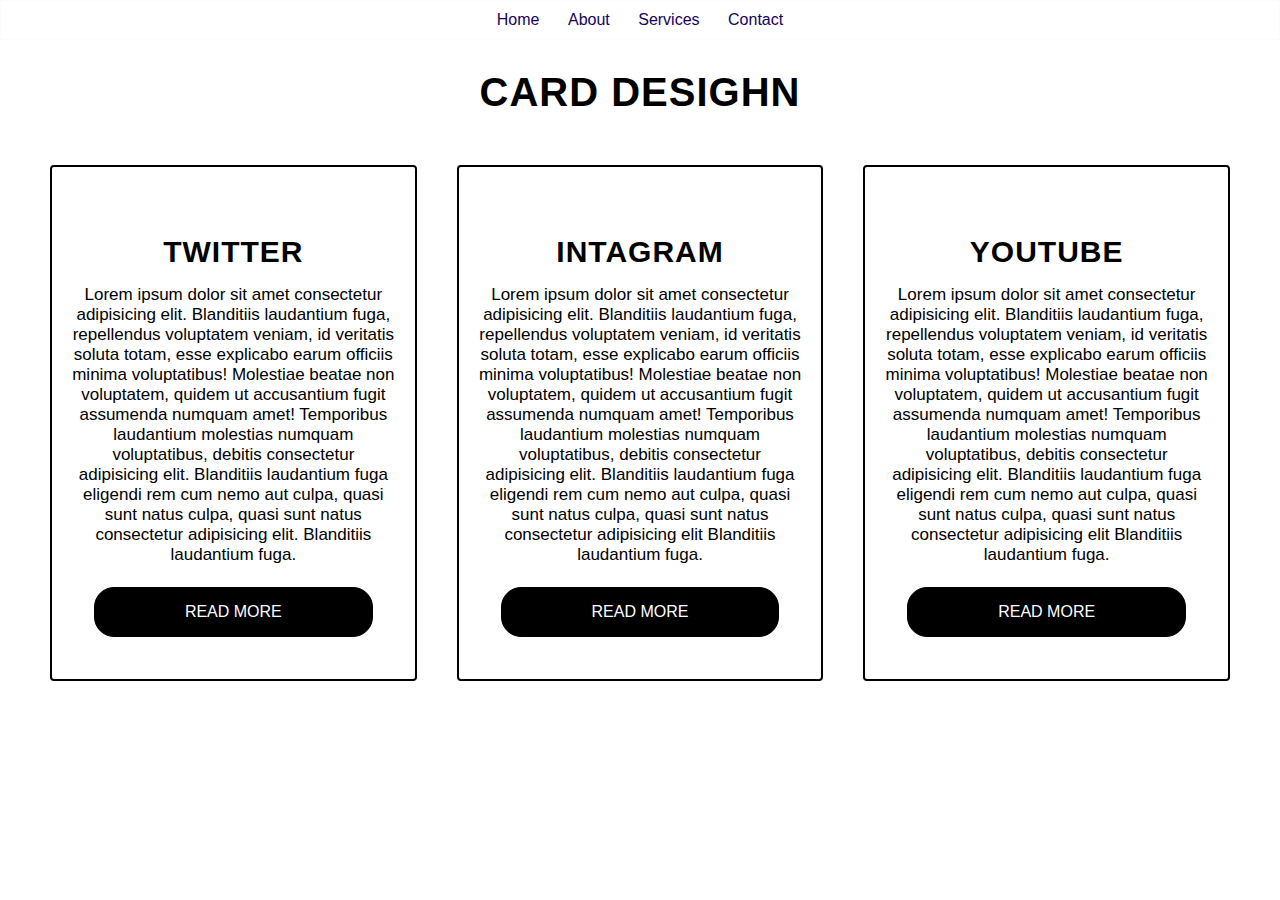
<file: index.html>
<!DOCTYPE html>
<html lang="en">
<head>
    <meta charset="UTF-8">
    <meta name="viewport" content="width=device-width, initial-scale=1.0">
    <link rel="stylesheet" href="navbar.css">
    <title>Navigation Bar Example</title>
</head>
<body>
<div class="navbar">
    <a href="#home">Home</a>
    <a href="#about">About</a>
    <a href="#services">Services</a>
    <a href="#contact">Contact</a>
</div>

<div class="card">
    <h1> card desighn </h1>
    <div class="Services">
      <div class="content content-1"> 
        <div class="fab fa-twitter"></div>
        <h2> Twitter</h2>
        <p>Lorem ipsum dolor sit amet consectetur adipisicing elit. Blanditiis laudantium fuga,
             repellendus voluptatem veniam, id veritatis soluta totam, esse explicabo earum officiis minima
              voluptatibus! Molestiae beatae non voluptatem, quidem ut accusantium fugit assumenda numquam amet!
               Temporibus laudantium molestias numquam voluptatibus, debitis  consectetur adipisicing elit. 
               Blanditiis laudantium fuga eligendi rem cum nemo aut culpa, quasi sunt natus culpa, quasi sunt natus
                 consectetur adipisicing elit. Blanditiis laudantium fuga.</p>
        <a href="#">Read More</a>
    </div>

    <div class="content content-2"> 
        <div class="fab fa-instagram"></div>
        <h2>Intagram</h2>
        <p>Lorem ipsum dolor sit amet consectetur adipisicing elit. Blanditiis laudantium fuga,
             repellendus voluptatem veniam, id veritatis soluta totam, esse explicabo earum officiis minima
              voluptatibus! Molestiae beatae non voluptatem, quidem ut accusantium fugit assumenda numquam amet!
               Temporibus laudantium molestias numquam voluptatibus, debitis  consectetur adipisicing elit. 
               Blanditiis laudantium fuga eligendi rem cum nemo aut culpa, quasi sunt natus culpa, quasi sunt natus
                 consectetur adipisicing elit Blanditiis laudantium fuga.</p>
        <a href="#">Read More</a>
    </div>

    <div class="content content-3"> 
        <div class="fab fa-youtube"></div>
        <h2> Youtube</h2>
        <p>Lorem ipsum dolor sit amet consectetur adipisicing elit. Blanditiis laudantium fuga,
             repellendus voluptatem veniam, id veritatis soluta totam, esse explicabo earum officiis minima
              voluptatibus! Molestiae beatae non voluptatem, quidem ut accusantium fugit assumenda numquam amet!
               Temporibus laudantium molestias numquam voluptatibus, debitis  consectetur adipisicing elit. 
               Blanditiis laudantium fuga eligendi rem cum nemo aut culpa, quasi sunt natus culpa, quasi sunt natus
                 consectetur adipisicing elit Blanditiis laudantium fuga.</p>
        <a href="#">Read More</a>
    </div>
  </div>
</body>
</html>
</file>
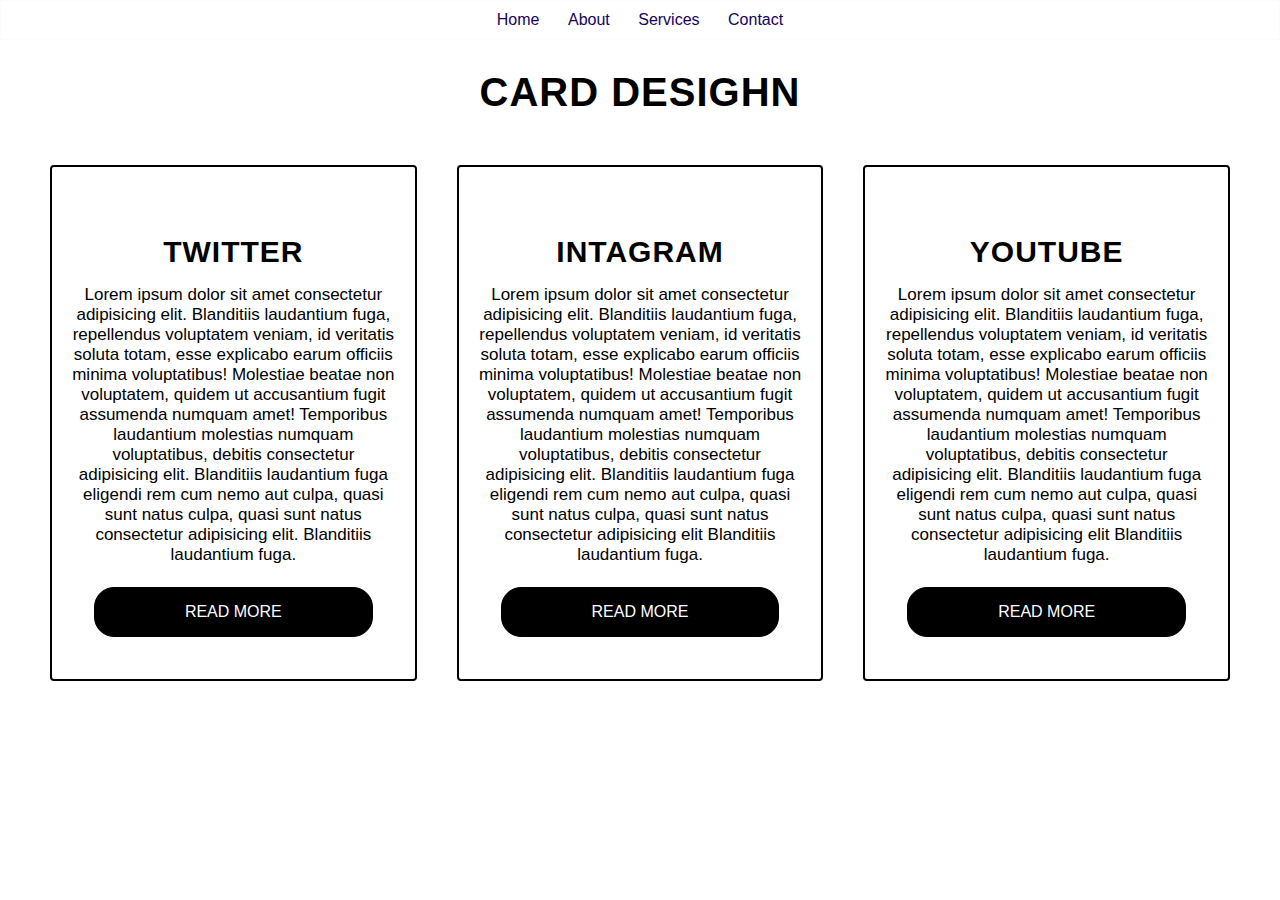
<file: navbar.html>
<!DOCTYPE html>
<html lang="en">
<head>
    <meta charset="UTF-8">
    <meta name="viewport" content="width=device-width, initial-scale=1.0">
    <link rel="stylesheet" href="navbar.css">
    <title>Navigation Bar Example</title>
</head>
<body>

<div class="navbar">
    <a href="#home">Home</a>
    <a href="#about">About</a>
    <a href="#services">Services</a>
    <a href="#contact">Contact</a>
</div>

<div class="card">
    <h1> card desighn </h1>
    <div class="Services">
      <div class="content content-1"> 
        <div class="fab fa-twitter"></div>
        <h2> Twitter</h2>
        <p>Lorem ipsum dolor sit amet consectetur adipisicing elit. Blanditiis laudantium fuga,
             repellendus voluptatem veniam, id veritatis soluta totam, esse explicabo earum officiis minima
              voluptatibus! Molestiae beatae non voluptatem, quidem ut accusantium fugit assumenda numquam amet!
               Temporibus laudantium molestias numquam voluptatibus, debitis  consectetur adipisicing elit. 
               Blanditiis laudantium fuga eligendi rem cum nemo aut culpa, quasi sunt natus culpa, quasi sunt natus
                 consectetur adipisicing elit. Blanditiis laudantium fuga.</p>
        <a href="#">Read More</a>
    </div>

    <div class="content content-2"> 
        <div class="fab fa-instagram"></div>
        <h2>Intagram</h2>
        <p>Lorem ipsum dolor sit amet consectetur adipisicing elit. Blanditiis laudantium fuga,
             repellendus voluptatem veniam, id veritatis soluta totam, esse explicabo earum officiis minima
              voluptatibus! Molestiae beatae non voluptatem, quidem ut accusantium fugit assumenda numquam amet!
               Temporibus laudantium molestias numquam voluptatibus, debitis  consectetur adipisicing elit. 
               Blanditiis laudantium fuga eligendi rem cum nemo aut culpa, quasi sunt natus culpa, quasi sunt natus
                 consectetur adipisicing elit Blanditiis laudantium fuga.</p>
        <a href="#">Read More</a>
    </div>

    <div class="content content-3"> 
        <div class="fab fa-youtube"></div>
        <h2> Youtube</h2>
        <p>Lorem ipsum dolor sit amet consectetur adipisicing elit. Blanditiis laudantium fuga,
             repellendus voluptatem veniam, id veritatis soluta totam, esse explicabo earum officiis minima
              voluptatibus! Molestiae beatae non voluptatem, quidem ut accusantium fugit assumenda numquam amet!
               Temporibus laudantium molestias numquam voluptatibus, debitis  consectetur adipisicing elit. 
               Blanditiis laudantium fuga eligendi rem cum nemo aut culpa, quasi sunt natus culpa, quasi sunt natus
                 consectetur adipisicing elit Blanditiis laudantium fuga.</p>
        <a href="#">Read More</a>
    </div>

</div>

</body>
</html>
</file>
<file: navbar.css>
.navbar {
    background-color: transparent;
    overflow: hidden;
    text-align: center;
    border: 1px solid #fcfcfc; /* Set the overall border for the navbar */
    margin: 3 5;
}

.navbar a {
    display: inline-block;
    color: #17025c;
    text-align: center;
    padding: 10px 12px;
    text-decoration: none;
    margin: 3 3px;
    border-width: 1px 5px; /* Set the top and bottom borders to 1px and left-right borders to 5px */
    border-radius: 9px;
}

.navbar a:hover {
    background-color: #bf3030;
    color: rgb(255, 255, 255);
}

*{
    margin: 0;
    padding: 0;
    box-sizing: border-box;
    font-family: 'Montserrat',sans-serif;
}
.card{
    max-width: 1100;
    margin: 0 auto;
    text-align: center;
    padding: 30px;
}
.card h1{
    font-size: 40px;
    margin: 0 0 30px 0;
    text-transform: uppercase;
    letter-spacing: 1px;
}
.Services{
    display: flex;
    align-items: center;
}
.content{
    display: flex;
    flex-wrap: wrap;
    flex: 1;
    margin: 20px; /* box k beech me space yani margine yaha se di gye hai*/
    padding: 20px;
    border: 2px solid black;
    border-radius: 4px;
    transition: all .3s ease;
}
.content .fab{
    font-size: 70px;
    margin: 16px 0;
}
.content > *{
    flex: 1 1 100%;

}
.content:hover{
    color: white; /* ye hover*/
}
.contenthover a{
    background-color: white;
    background: white;
}
.content-1:hover{
    border-color: #1da1f2;
    background: #1da1f2;
}
.content-1:hover a{
    color: #1da1f2;
}

.content-2:hover{
    border-color: #e1306c;
    background: #e1306c;
}
.content-2:hover a{
    color: #e1306c;
}

.content-3:hover{
    border-color: palevioletred;
    background: palevioletred;
}
.content-3:hover a{
    color: palevioletred;
}

.content h2{
    font-size: 30px;
    margin: 16px 0;
    letter-spacing: 1px;
    text-transform: uppercase;
}
.content p{
    font-size: 17px;
    font-family: 'poppins' ,sans-serif;
    letter-spacing: 0.5;
}
.content a{
    margin: 22px;
    background: black;
    color: white;
    text-decoration: none;
    text-transform: uppercase;
    border: 1px solid black;
    padding: 15px 0;
    border-radius: 20px;
    transition: .3s ease;
}
.content a:hover{
    border-radius: 8px;
    color: #bf3030;
}
@media (max-width: 900px) {
    .Services{
        display: flex;
        flex-direction: column;
    }
}
</file>
